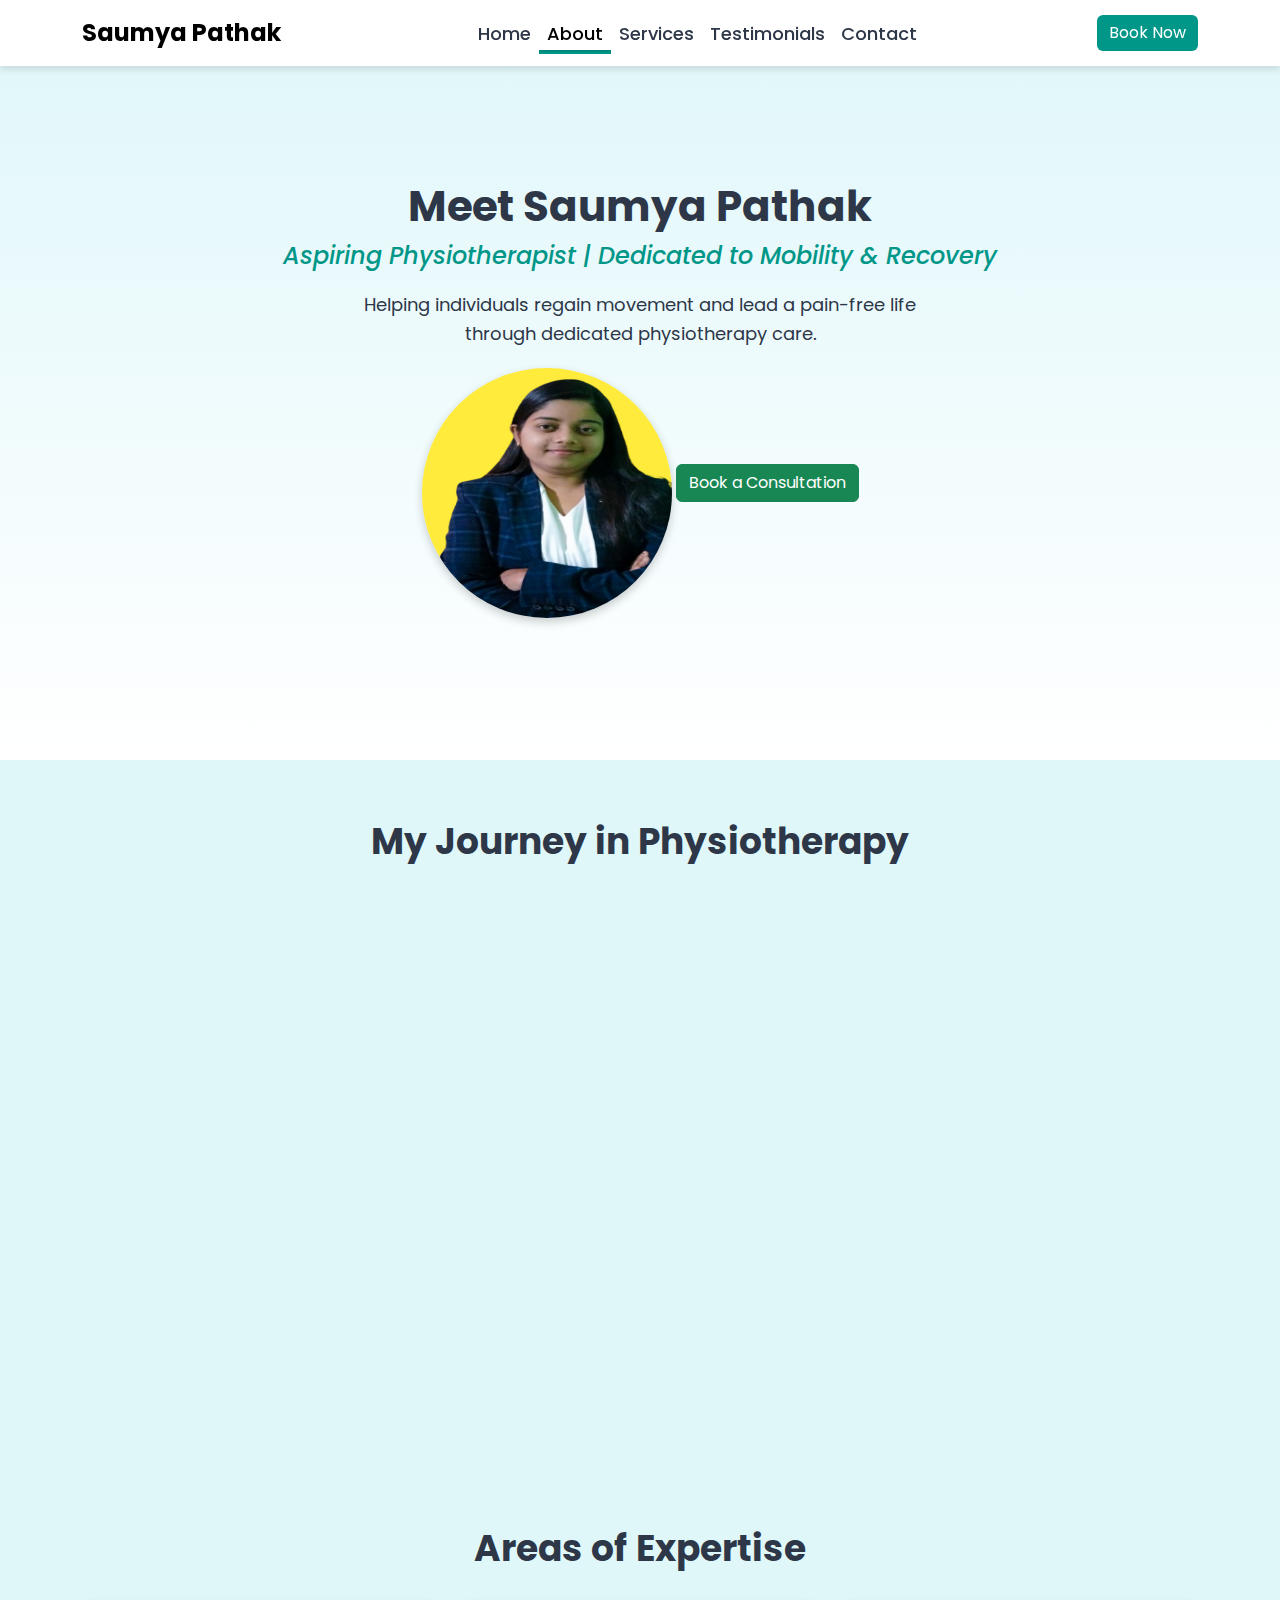
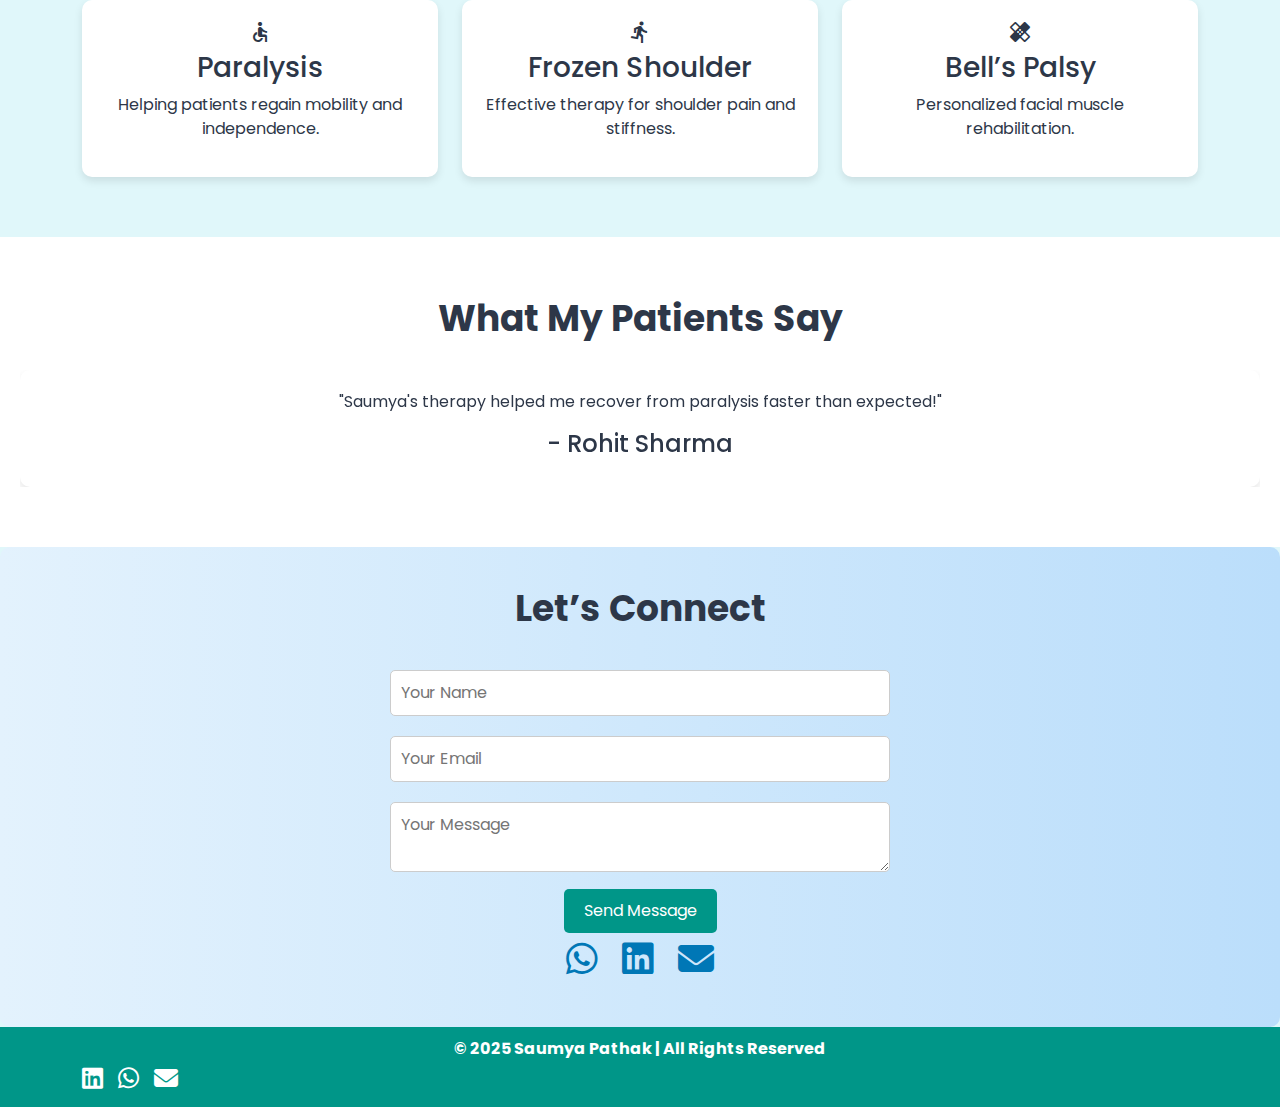
<file: about.html>
<!DOCTYPE html>
<html lang="en">
<head>
    <meta charset="UTF-8">
    <meta name="viewport" content="width=device-width, initial-scale=1.0">
    
    <!-- Meta Tags for SEO -->
<meta charset="UTF-8">
<meta name="viewport" content="width=device-width, initial-scale=1.0">
<title>About Saumya Pathak | Physiotherapist | Mobility & Recovery</title>

<!-- SEO Meta Description -->
<meta name="description" content="Meet Saumya Pathak, an aspiring physiotherapist dedicated to helping individuals regain movement and live pain-free. Specializing in paralysis, frozen shoulder, Bell’s palsy, and post-surgery rehabilitation. Book a consultation today!">

<!-- Keywords -->
<meta name="keywords" content="Physiotherapy, Physiotherapist, Paralysis Treatment, Bell’s Palsy Therapy, Frozen Shoulder Recovery, Saumya Pathak, Mobility, Pain Relief, Rehabilitation, Physical Therapy, SS Physiotherapy Centre, Best Physiotherapist in India">

<!-- Author -->
<meta name="author" content="Saumya Pathak">

<!-- Open Graph Meta Tags (For Social Media) -->
<meta property="og:title" content="About Saumya Pathak | Physiotherapist | Mobility & Recovery">
<meta property="og:description" content="Meet Saumya Pathak, a dedicated physiotherapist helping individuals regain movement. Specializing in paralysis, frozen shoulder, Bell’s palsy, and pain relief. Book a consultation now!">
<meta property="og:image" content="https://yourwebsite.com/images/meet%20saumya.png">
<meta property="og:url" content="https://yourwebsite.com/about.html">
<meta property="og:type" content="website">

<!-- Twitter Card Meta Tags -->
<meta name="twitter:card" content="summary_large_image">
<meta name="twitter:title" content="About Saumya Pathak | Physiotherapist | Mobility & Recovery">
<meta name="twitter:description" content="Meet Saumya Pathak, an aspiring physiotherapist specializing in pain relief, mobility, and post-surgery recovery. Get expert physiotherapy care today!">
<meta name="twitter:image" content="https://yourwebsite.com/images/meet%20saumya.png">

<!-- Canonical Tag (Prevents Duplicate Content Issues) -->
<link rel="canonical" href="https://yourwebsite.com/about.html">


    <!-- Bootstrap CSS -->
    <link rel="stylesheet" href="https://cdn.jsdelivr.net/npm/bootstrap@5.3.3/dist/css/bootstrap.min.css">
    
    <!-- Google Fonts -->
    <link rel="stylesheet" href="https://fonts.googleapis.com/css2?family=Poppins:wght@300;400;600;700&display=swap">
    
    <!-- Material UI Icons -->
    <link rel="stylesheet" href="https://fonts.googleapis.com/icon?family=Material+Icons+Outlined">
    
    <!-- FontAwesome Icons -->
    <link rel="stylesheet" href="https://cdnjs.cloudflare.com/ajax/libs/font-awesome/6.5.1/css/all.min.css">
    
    <!-- Custom CSS -->
    <link rel="stylesheet" href="about.css">
</head>
<body>
    
    
    <!-- Navbar -->
    <nav class="navbar navbar-expand-lg fixed-top">
        <div class="container">
            <a class="navbar-brand" href="/index.html">Saumya Pathak</a>
            <button class="navbar-toggler" type="button" data-bs-toggle="collapse" data-bs-target="#navbarNav">
                <span class="navbar-toggler-icon"></span>
            </button>
            <div class="collapse navbar-collapse" id="navbarNav">
                <ul class="navbar-nav mx-auto" id="nav-links">
                    <li class="nav-item"><a class="nav-link" href="/index.html">Home</a></li>
                    <li class="nav-item"><a class="nav-link" href="/about.html">About</a></li>
                    <li class="nav-item"><a class="nav-link" href="/services.html">Services</a></li>
                    <li class="nav-item"><a class="nav-link" href="/testimonials.html">Testimonials</a></li>
                    <li class="nav-item"><a class="nav-link" href="/contact.html">Contact</a></li>
                </ul>
                <a href="#booking" class="btn btn-primary">Book Now</a>
            </div>
        </div>
    </nav>

    <!-- Hero Section -->
    <section class="hero-section">
        <div class="container text-center">
            <h1>Meet Saumya Pathak</h1>
            <h2>Aspiring Physiotherapist | Dedicated to Mobility & Recovery</h2>
            <p>Helping individuals regain movement and lead a pain-free life through dedicated physiotherapy care.</p>
            <img src="images/meet saumya.png" alt="Saumya Pathak" class="profile-img">
            <button class="btn btn-success">Book a Consultation</button>
        </div>
    </section>

    <!-- My Journey Section -->
    <section class="my-journey">
        <h2 class="journey-title">My Journey in Physiotherapy</h2>

        <div class="timeline">
            <div class="timeline-item">
                <div class="timeline-icon"><span class="material-icons-outlined">school</span></div>
                <div class="timeline-content">
                    <h3>Started Bachelor of Physiotherapy</h3>
                    <p>Began my journey in physiotherapy, diving deep into anatomy, rehabilitation, and patient care.</p>
                </div>
            </div>

            <div class="timeline-item">
                <div class="timeline-icon"><span class="material-icons-outlined">work</span></div>
                <div class="timeline-content">
                    <h3>Joined SS Physiotherapy Centre</h3>
                    <p>Gained hands-on experience treating patients with mobility challenges and developing recovery plans.</p>
                </div>
            </div>

            <div class="timeline-item">
                <div class="timeline-icon"><span class="material-icons-outlined">local_hospital</span></div>
                <div class="timeline-content">
                    <h3>Treated 100+ Patients</h3>
                    <p>Helped over 100 patients recover from paralysis, joint pain, and mobility issues.</p>
                </div>
            </div>
        </div>
    </section>

    <!-- Expertise & Specializations -->
    <section class="expertise">
        <h2 class="section-title">Areas of Expertise</h2>
        <div class="container">
            <div class="row">
                <div class="col-md-4">
                    <div class="expertise-card">
                        <span class="material-icons-outlined">accessible</span>
                        <h3>Paralysis</h3>
                        <p>Helping patients regain mobility and independence.</p>
                    </div>
                </div>
                <div class="col-md-4">
                    <div class="expertise-card">
                        <span class="material-icons-outlined">directions_run</span>
                        <h3>Frozen Shoulder</h3>
                        <p>Effective therapy for shoulder pain and stiffness.</p>
                    </div>
                </div>
                <div class="col-md-4">
                    <div class="expertise-card">
                        <span class="material-icons-outlined">healing</span>
                        <h3>Bell’s Palsy</h3>
                        <p>Personalized facial muscle rehabilitation.</p>
                    </div>
                </div>
            </div>
        </div>
    </section>

    <!-- Patient Testimonials -->
    <section class="testimonials">
        <h2 class="section-title">What My Patients Say</h2>
        <div id="testimonialCarousel" class="carousel slide" data-bs-ride="carousel">
            <div class="carousel-inner">
                <div class="carousel-item active">
                    <div class="testimonial-card">
                        <p>"Saumya's therapy helped me recover from paralysis faster than expected!"</p>
                        <h4>- Rohit Sharma</h4>
                    </div>
                </div>
                <div class="carousel-item">
                    <div class="testimonial-card">
                        <p>"Her knowledge of physiotherapy is outstanding. Highly recommended!"</p>
                        <h4>- Priya Verma</h4>
                    </div>
                </div>
                <div class="carousel-item">
                    <div class="testimonial-card">
                        <p>"After my shoulder surgery, she provided excellent rehabilitation support."</p>
                        <h4>- Anjali Singh</h4>
                    </div>
                </div>
            </div>
            <button class="carousel-control-prev" type="button" data-bs-target="#testimonialCarousel" data-bs-slide="prev">
                <span class="carousel-control-prev-icon"></span>
            </button>
            <button class="carousel-control-next" type="button" data-bs-target="#testimonialCarousel" data-bs-slide="next">
                <span class="carousel-control-next-icon"></span>
            </button>
        </div>
    </section>

    <!-- Contact Section -->
    <section class="contact">
        <h2 class="section-title">Let’s Connect</h2>

        <form id="contactForm">
            <input type="text" placeholder="Your Name" required>
            <input type="email" placeholder="Your Email" required>
            <textarea placeholder="Your Message" required></textarea>
            <button type="submit">Send Message</button>
        </form>

        <div class="contact-icons">
            <a href="https://wa.me/+916393599413" target="_blank"><span class="fab fa-whatsapp"></span></a>
            <a href="https://linkedin.com/in/saumya-pathak-6074b5352" target="_blank"><span class="fab fa-linkedin"></span></a>
            <a href="mailto:psaumya1205@gmail.com"><span class="fa-solid fa-envelope"></span></a>
        </div>
    </section>

    <!-- Footer -->
    <footer class="footer">
        <div class="container">
            <p>© 2025 Saumya Pathak | All Rights Reserved</p>
            <div class="footer-icons">
                <a href="https://linkedin.com/in/saumya-pathak-6074b5352"><i class="fa-brands fa-linkedin"></i></a>
                <a href="https://wa.me/+916393599413"><i class="fa-brands fa-whatsapp"></i></a>
                <a href="mailto:psaumya1205@gmail.com"><i class="fa-solid fa-envelope"></i></a>
            </div>
        </div>
    </footer>

    <!-- Bootstrap & Scripts -->
    <script>
        document.addEventListener("DOMContentLoaded", function () {
            const navLinks = document.querySelectorAll(".nav-link");
            const currentLocation = window.location.pathname;
        
            navLinks.forEach(link => {
                if (link.getAttribute("href") === currentLocation) {
                    link.classList.add("active");
                } else {
                    link.classList.remove("active");
                }
            });
        });
        </script>
        
    <script src="about.js"></script>
    <script src="https://cdn.jsdelivr.net/npm/bootstrap@5.3.3/dist/js/bootstrap.bundle.min.js"></script>
</body>
</html>
</file>
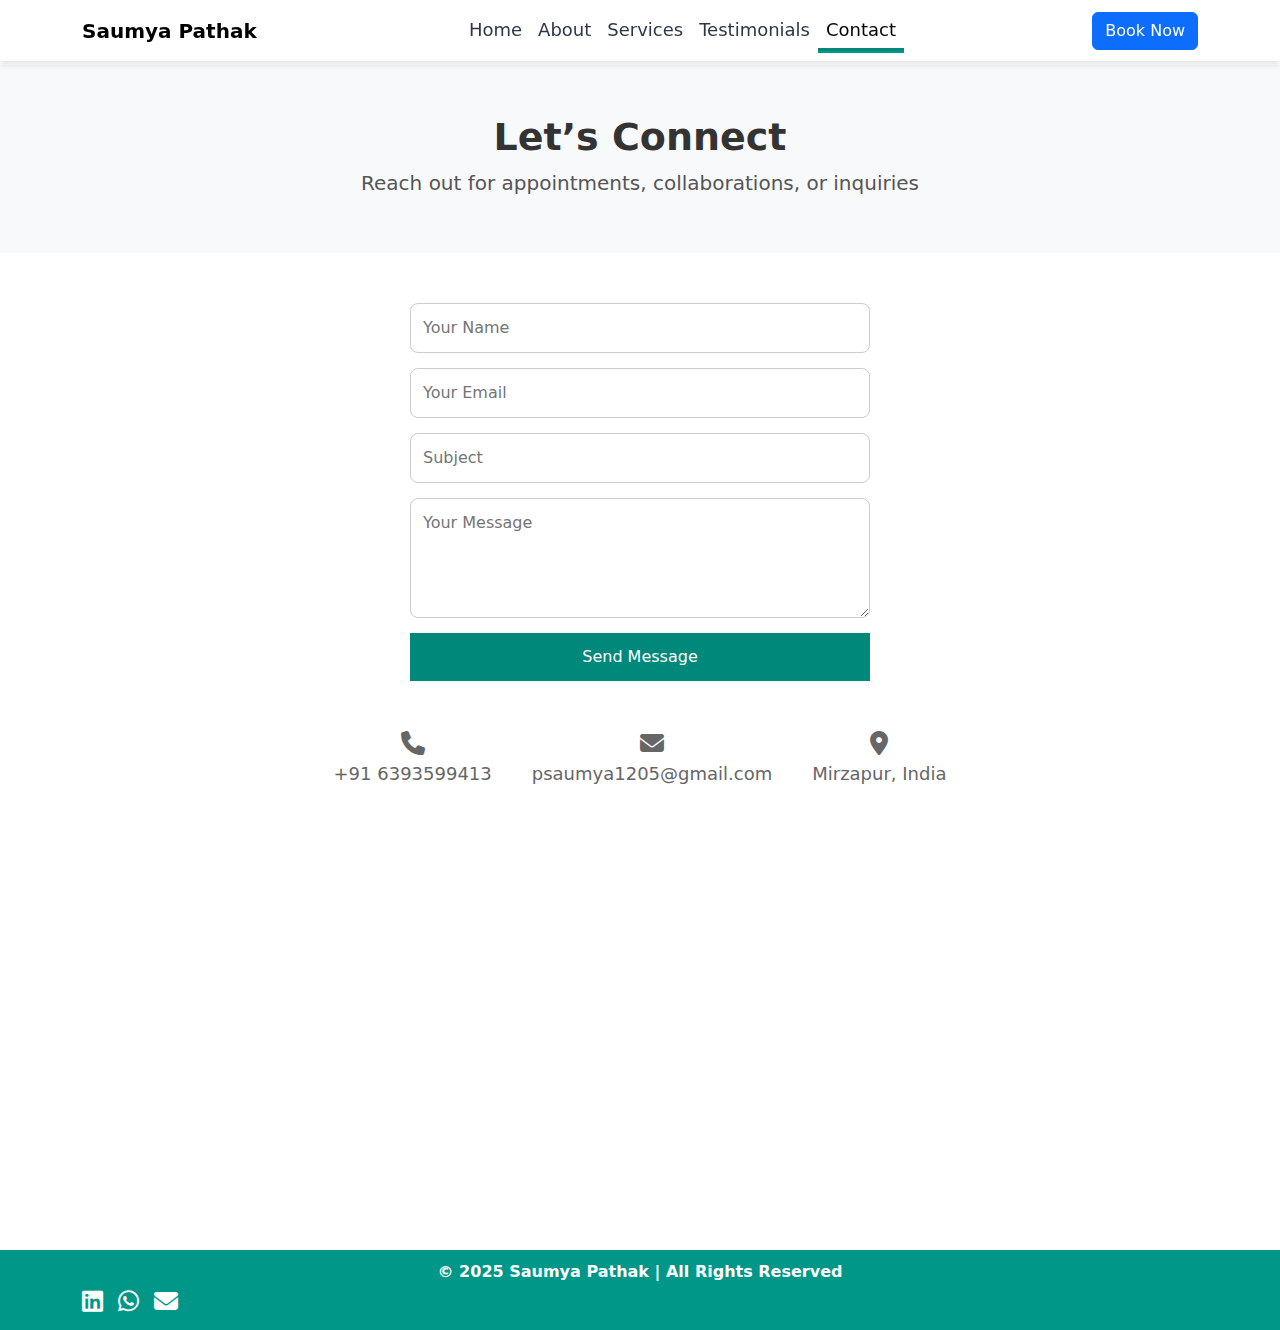
<file: contact.html>
<!DOCTYPE html>
<html lang="en">
<head>
    <meta charset="UTF-8">
    <meta name="viewport" content="width=device-width, initial-scale=1.0">
    <title>Contact - Saumya Pathak</title>
    <link rel="stylesheet" href="contact.css">
    <link rel="stylesheet" href="https://cdnjs.cloudflare.com/ajax/libs/font-awesome/6.4.2/css/all.min.css">
    <link rel="stylesheet" href="https://cdnjs.cloudflare.com/ajax/libs/bootstrap/5.3.0/css/bootstrap.min.css">
    <link href="https://fonts.googleapis.com/css2?family=Poppins:wght@400;500;700&display=swap" rel="stylesheet">
    <script defer src="contact.js"></script>
</head>
<body>

    <!-- Navbar -->
    <nav class="navbar navbar-expand-lg fixed-top">
        <div class="container">
            <a class="navbar-brand" href="/index.html">Saumya Pathak</a>
            <button class="navbar-toggler" type="button" data-bs-toggle="collapse" data-bs-target="#navbarNav">
                <span class="navbar-toggler-icon"></span>
            </button>
            <div class="collapse navbar-collapse" id="navbarNav">
                <ul class="navbar-nav mx-auto" id="nav-links">
                    <li class="nav-item"><a class="nav-link" href="/index.html">Home</a></li>
                    <li class="nav-item"><a class="nav-link" href="/about.html">About</a></li>
                    <li class="nav-item"><a class="nav-link" href="/services.html">Services</a></li>
                    <li class="nav-item"><a class="nav-link" href="/testimonials.html">Testimonials</a></li>
                    <li class="nav-item"><a class="nav-link" href="/contact.html">Contact</a></li>
                </ul>
                <a href="#booking" class="btn btn-primary">Book Now</a>
            </div>
        </div>
    </nav>

    <!--  Header Section -->
    <header class="contact-header">
        <h1 class="contact-title">Let’s Connect</h1>
        <h2 class="contact-subtitle">Reach out for appointments, collaborations, or inquiries</h2>
    </header>

    <!--  Contact Form Section -->
    <section class="contact-form">
        <form id="contactForm">
            <input type="text" id="name" placeholder="Your Name" required>
            <input type="email" id="email" placeholder="Your Email" required>
            <input type="text" id="subject" placeholder="Subject" required>
            <textarea id="message" placeholder="Your Message" required></textarea>
            <button type="submit">Send Message</button>
        </form>
    </section>

    <!--  Direct Contact Information -->
    <section class="contact-info">
        <div class="info-item">
            <i class="fas fa-phone"></i>
            <p>+91 6393599413</p>
        </div>
        <div class="info-item">
            <i class="fas fa-envelope"></i>
            <p>psaumya1205@gmail.com</p>
        </div>
        <div class="info-item">
            <i class="fas fa-map-marker-alt"></i>
            <p>Mirzapur, India</p>
        </div>
    </section>

    <!--  Google Map Embed -->
    <section class="contact-map">
        <iframe src="https://www.google.com/maps/embed?pb=!1m17!1m12!1m3!1d3030.6863357572624!2d82.71938257288933!3d25.249344780273073!2m3!1f0!2f0!3f0!3m2!1i1024!2i768!4f13.1!3m2!1m1!2zMjXCsDE0JzU3LjYiTiA4MsKwNDMnMjYuNCJF!5e1!3m2!1sen!2sin!4v1740200317850!5m2!1sen!2sin" width="100%" height="400" style="border:0;" allowfullscreen="" loading="lazy" ></iframe>
    </section>

    <!-- Footer section  -->
<footer class="footer">
    <div class="container">
      <p>© 2025 Saumya Pathak | All Rights Reserved</p>
      <div class="footer-icons">
        <a href="https://linkedin.com/in/saumya-pathak-6074b5352"><i class="fa-brands fa-linkedin"></i></a>
        <a href="https://wa.me/+916393599413"><i class="fa-brands fa-whatsapp"></i></a>
        <a href="mailto:psaumya1205@gmail.com"><i class="fa-solid fa-envelope"></i></a>
    </div>
    </div>
  </footer>


    
  <script src="https://cdnjs.cloudflare.com/ajax/libs/bootstrap/5.3.0/js/bootstrap.bundle.min.js"></script>
  <script>
    document.addEventListener("DOMContentLoaded", function () {
        const navLinks = document.querySelectorAll(".nav-link");
        const currentLocation = window.location.pathname;
    
        navLinks.forEach(link => {
            if (link.getAttribute("href") === currentLocation) {
                link.classList.add("active");
            } else {
                link.classList.remove("active");
            }
        });
    });
    </script>
    
</body>
</html>
</file>
<file: about.css>
/* General Styles */
body {
    font-family: 'Poppins', sans-serif;
    background-color: #E0F7FA; /* Soft Medical Theme */
    color: #2D3748; /* Primary Text Color */
    margin: 0;
    padding: 0;
  }
  
  .nav-link {
    position: relative;
    text-decoration: none;
    padding-bottom: 5px;
    color: #333;
    transition: all 0.3s ease-in-out;
  }
  
  .nav-link::after {
    content: "";
    position: absolute;
    width: 0%;
    height: 2px;
    background-color: #00897B;
    bottom: 0;
    left: 50%;
    transform: translateX(-50%);
    transition: width 0.3s ease-in-out;
  }
  
  .nav-link.active::after {
    width: 100%;
  }
  
  
  .navbar {
      background: #ffffff;
      box-shadow: 0 4px 6px rgba(0, 0, 0, 0.1);
      padding: 10px 40px;
  }
  .navbar-brand {
      font-size: 24px;
      font-weight: bold;
  }
  .navbar-nav .nav-link {
      font-size: 18px;
      font-weight: 500;
      color: #2D3748;
      transition: color 0.3s;
  }
  .navbar-nav .nav-link:hover, .nav-link.active {
      color: #009688;
      border-bottom: 2px solid #009688;
  }
  .btn-primary {
      background: #009688;
      border: none;
  }
  .btn-primary:hover {
      background: #00796B;
  }

  /* Hero Section */
  .hero-section {
    margin-top: 40px;
    height: 80vh;
    width: 100vw;
    display: flex;
    align-items: center;
    justify-content: center;
    flex-direction: column;
    text-align: center;
    background: linear-gradient(to bottom, #E0F7FA, #FFFFFF);
  }
  
  .hero-section h1 {
    font-size: 42px;
    font-weight: bold;
    color: #2D3748;
    margin-bottom: 10px;
  }
  
  .hero-section h2 {
    font-size: 24px;
    font-style: italic;
    color: #009688;
    margin-bottom: 20px;
  }
  
  .hero-section p {
    font-size: 18px;
    line-height: 1.6;
    max-width: 600px;
    margin: 0 auto;
    color: #2D3748;
  }
  
  .hero-section img {
    width: 250px;
    height: 250px;
    border-radius: 50%;
    box-shadow: 0 4px 10px rgba(0, 0, 0, 0.2);
    margin-top: 20px;
  }
  
  .hero-button {
    margin-top: 20px;
    background-color: #009688 !important;
    color: white !important;
    padding: 10px 20px;
    border-radius: 5px;
    font-size: 18px;
    transition: background 0.3s ease;
  }
  
  .hero-button:hover {
    background-color: #00796B !important;
  }
  
  
  /* General Section */
.my-journey {
    padding: 60px 20px;
    background-color: #E0F7FA; /* Soft Medical Theme */
    text-align: center;
}

/* Title */
.journey-title {
    font-size: 36px;
    font-weight: bold;
    color: #2D3748;
    margin-bottom: 40px;
}

/* Timeline */
.timeline {
    display: flex;
    flex-direction: column;
    align-items: center;
}

/* Timeline Item */
.timeline-item {
    display: flex;
    align-items: center;
    background: white;
    padding: 20px;
    margin: 10px 0;
    border-radius: 10px;
    box-shadow: 0 4px 8px rgba(0, 0, 0, 0.1);
    width: 60%;
    text-align: left;
    opacity: 0;
    transform: translateX(-50px);
}

/* Alternating effect */
.timeline-item:nth-child(even) {
    transform: translateX(50px);
}

/* Timeline Icon */
.timeline-icon {
    background-color: #009688;
    color: white;
    font-size: 24px;
    padding: 15px;
    border-radius: 50%;
    display: flex;
    justify-content: center;
    align-items: center;
    margin-right: 15px;
}

/* Content */
.timeline-content h3 {
    font-size: 22px;
    color: #009688;
    font-weight: 600;
}

.timeline-content p {
    font-size: 18px;
    color: #2D3748;
    line-height: 1.6;
}

/* Responsive */
@media (max-width: 768px) {
    .timeline-item {
        width: 90%;
    }
    .hero-section {
      margin-top: 150px;
    }
    .hero-section h1 {
      padding: 10px;
      margin-top: 10px;
    }
    .hero-section h2 {
      padding: 10px;
    }
    .hero-section p{
      padding: 20px;
    }
    .my-journey {
      margin-top: 70px;
      margin-left: 20px;
    }
    .expertise-card {
      margin-top: 10px;
      margin-bottom: 10px;
      margin-left: 30px;
    }
    .testimonials {
      margin-left: 35px;
    }
    .contact {
      margin-left: 40px;
    }
    
}



  


/* Section Titles */
.section-title {
    text-align: center;
    font-size: 36px;
    font-weight: bold;
    color: #2D3748;
    margin-bottom: 30px;
}

/* Expertise Section */
.expertise {
    background-color: #E0F7FA;
    padding: 60px 20px;
}

.expertise-card {
    background: white;
    padding: 20px;
    border-radius: 10px;
    text-align: center;
    box-shadow: 0 4px 8px rgba(0, 0, 0, 0.1);
    transition: transform 0.3s ease-in-out;
}

.expertise-card:hover {
    transform: scale(1.05);
}

.expertise-card .material-icons {
    font-size: 40px;
    color: #009688;
}

/* Testimonials */
.testimonials {
    padding: 60px 20px;
    background-color: #fff;
}

.testimonial-card {
    text-align: center;
    padding: 20px;
    background: white;
    border-radius: 10px;
    box-shadow: 0 4px 8px rgba(0, 0, 0, 0.1);
}

/* Contact Section */
.contact {
    text-align: center;
    padding: 40px;
    background: linear-gradient(to right, #E3F2FD, #BBDEFB); /* Light Blue Gradient */
    border-radius: 10px;
}

.contact form {
    max-width: 500px;
    margin: 0 auto;
}

.contact input, .contact textarea {
    width: 100%;
    padding: 10px;
    margin: 10px 0;
    border: 1px solid #ccc;
    border-radius: 5px;
}

.contact button {
    background-color: #009688;
    color: rgb(255, 255, 255);
    padding: 10px 20px;
    border: none;
    border-radius: 5px;
    cursor: pointer;
}

.contact-icons a {
    display: inline-block;
    margin: 0 10px;
    text-decoration: none;
    color: #0077B6;
    font-size: 36px;
    transition: transform 0.3s ease;
}

.contact-icons a:hover {
    transform: scale(1.2);
    color: #005A8D;
}

/* Footer */
.footer {
    height: 80px;
    background-color: #009688; /* Medical Green */
    color: #FFFFFF;
    display: flex;
    justify-content: space-between;
    align-items: center;
    padding: 0 20px;
    position: relative;
    bottom: 0;
    width: 100%;
    text-align: center;
  }
  
  .footer p {
    margin: 0;
    font-size: 16px;
    font-weight: bold;
  }
  
  .footer-icons {
    display: flex;
    gap: 15px;
  }
  
  .footer-icons a {
    color: #FFFFFF;
    font-size: 24px;
    transition: 0.3s ease;
  }
  
  .footer-icons a:hover {
    color: #E0F2F1; /* Lightened green on hover */
  }
</file>
<file: contact.css>
/* General Styles */
body {
    font-family: 'Inter', sans-serif;
    background-color: #F8F9FA;
    color: #333333;
    margin: 0;
    padding: 0;
    text-align: center;
}


/* navbar */
.nav-link {
    position: relative;
    text-decoration: none;
    padding-bottom: 5px;
    color: #333;
    transition: all 0.3s ease-in-out;
  }
  
  .nav-link::after {
    content: "";
    position: absolute;
    width: 0%;
    height: 3px;
    background-color: #00897B;
    bottom: 0;
    left: 50%;
    transform: translateX(-50%);
    transition: width 0.3s ease-in-out;
  }
  
  .nav-link.active::after {
    width: 100%;
  }
  
  
  .navbar {
      background: #ffffff;
      box-shadow: 0 4px 6px rgba(0, 0, 0, 0.1);
      padding: 10px 40px;
  }
  .navbar-brand {
      font-size: 24px;
      font-weight: bold;
  }
  .navbar-nav .nav-link {
      font-size: 18px;
      font-weight: 500;
      color: #2D3748;
      transition: color 0.3s;
  }
  .navbar-nav .nav-link:hover, .nav-link.active {
      color: #009688;
      border-bottom: 2px solid #009688;
  }
  .btn-primary {
      background: #009688;
      border: none;
  }
  .btn-primary:hover {
      background: #00796B;
  }

/* 1️⃣ Header Section */
.contact-header {
    text-align: center;
    margin-top: 65px;
    padding: 50px 20px;
    background: #F8F9FA;
}

.contact-title {
    font-size: 38px;
    font-weight: bold;
    color: #333333;
    margin-bottom: 10px;
}

.contact-subtitle {
    font-size: 20px;
    color: #555555;
}

/* 2️⃣ Contact Form */
.contact-form {
    width: 100%;
    max-width: 500px;
    margin: 30px auto;
    padding: 20px;
}

form {
    display: flex;
    flex-direction: column;
    gap: 15px;
}

input, textarea {
    width: 100%;
    padding: 12px;
    border: 1px solid #ccc;
    border-radius: 8px;
    font-size: 16px;
}

textarea {
    height: 120px;
    resize: none;
}

button {
    padding: 12px;
    font-size: 16px;
    background-color: #00897B;
    color: #ffffff;
    border: none;
    border-radius: 8px;
    cursor: pointer;
    transition: background 0.3s;
}

button:hover {
    background-color: #007366;
}

/* 3️⃣ Direct Contact Information */
.contact-info {
    display: flex;
    justify-content: center;
    gap: 40px;
    margin-top: 30px;
}

.info-item {
    display: flex;
    flex-direction: column;
    align-items: center;
    color: #666;
    font-size: 18px;
    transition: color 0.3s;
}

.info-item i {
    font-size: 24px;
    margin-bottom: 5px;
}

.info-item:hover {
    color: #00897B;
}

/* 4️⃣ Google Map */
.contact-map {
    margin-top: 40px;
}




/* footer section  */
.footer {
    height: 80px;
    background-color: #009688; /* Medical Green */
    color: #FFFFFF;
    display: flex;
    justify-content: space-between;
    align-items: center;
    padding: 0 20px;
    position: relative;
    bottom: 0;
    width: 100%;
    text-align: center;
  }
  
  .footer p {
    margin: 0;
    font-size: 16px;
    font-weight: bold;
  }
  
  .footer-icons {
    display: flex;
    gap: 15px;
  }
  
  .footer-icons a {
    color: #FFFFFF;
    font-size: 24px;
    transition: 0.3s ease;
  }
  
  .footer-icons a:hover {
    color: #E0F2F1; /* Lightened green on hover */
  }
</file>
